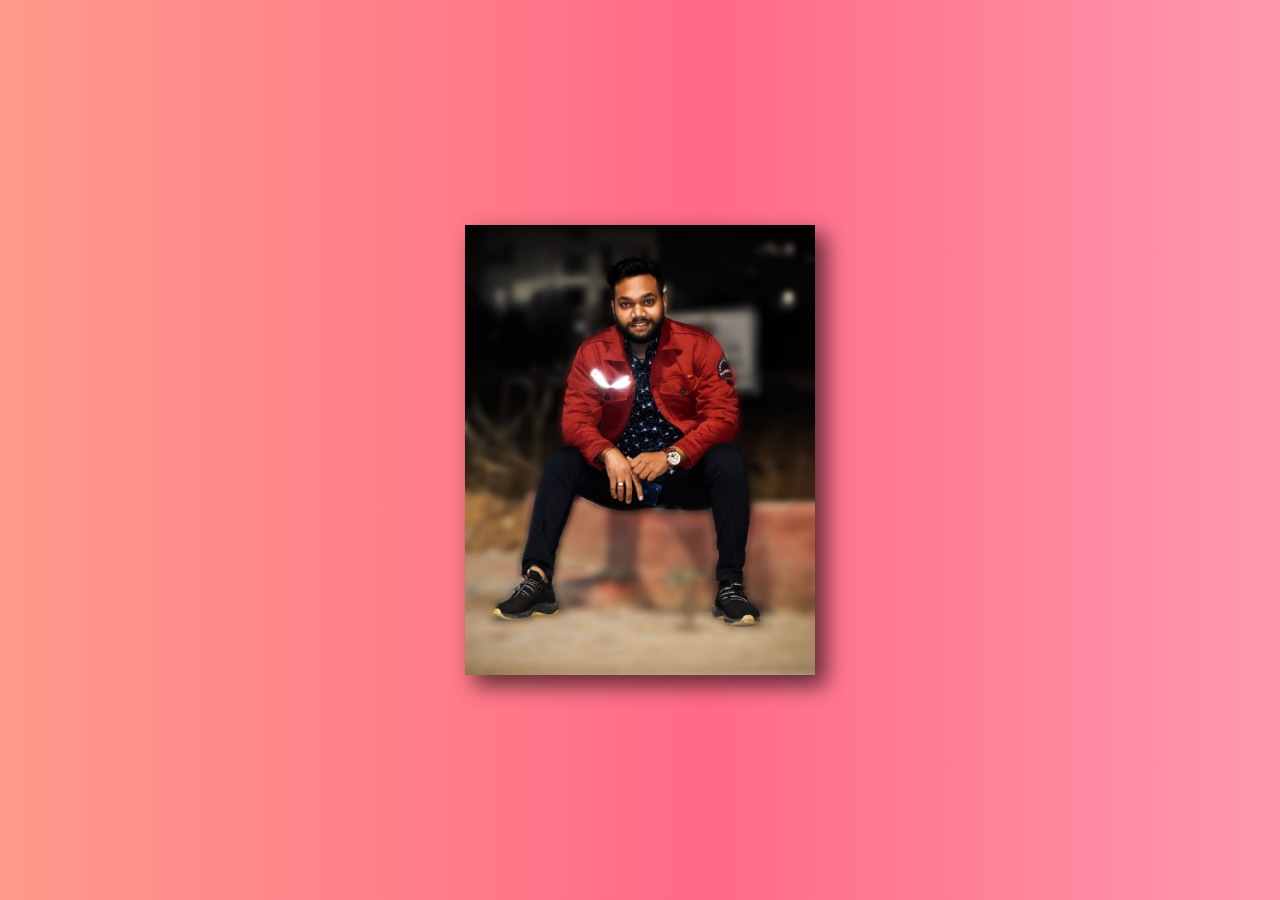
<file: 3D - foldable card/index.html>
<!DOCTYPE html>
<html lang="en">
  <head>
      <title>FoldableCard</title>
      <link rel="stylesheet" href="./style.css">
    </head>
    <body class="flex">
        <div class="container">
            <div class="imgbox">
                <img src="harshit.jpeg" alt="">
                <img src="Harshit1.jpeg" alt="">
            </div>
            <div class="details-container flex">
                <div class="content flex">
                    <h1>Harshit Saini <br> <span>WebDeveloper</span></h1>
                    <span class="insta">@saini21harshit</span>
                    <p>Hi Harshit this side! </p>
                    <div class="btn">
                        <input type="button" value="Contact">
                        <input type="button" value="Know More">
                    </div>
                    <div class="social-media">
                        <a href="#" class="flex"><img src="./facebook (1).png" alt=""></a>
                        <a href="#" class="flex"><img src="./instagram (2).png" alt=""></a>
                        <a href="#" class="flex"><img src="./linkedin (1).png" alt=""></a>
                        <a href="#" class="flex"><img src="./twitter.png" alt=""></a>
                    </div>
                </div>
            </div>
        </div>
    </body>
    </html>
<meta charset="UTF-8" />
<meta http-equiv="X-UA-Compatible" content="IE=edge" />
<meta name="viewport" content="width=device-width, initial-scale=1.0" />
</file>
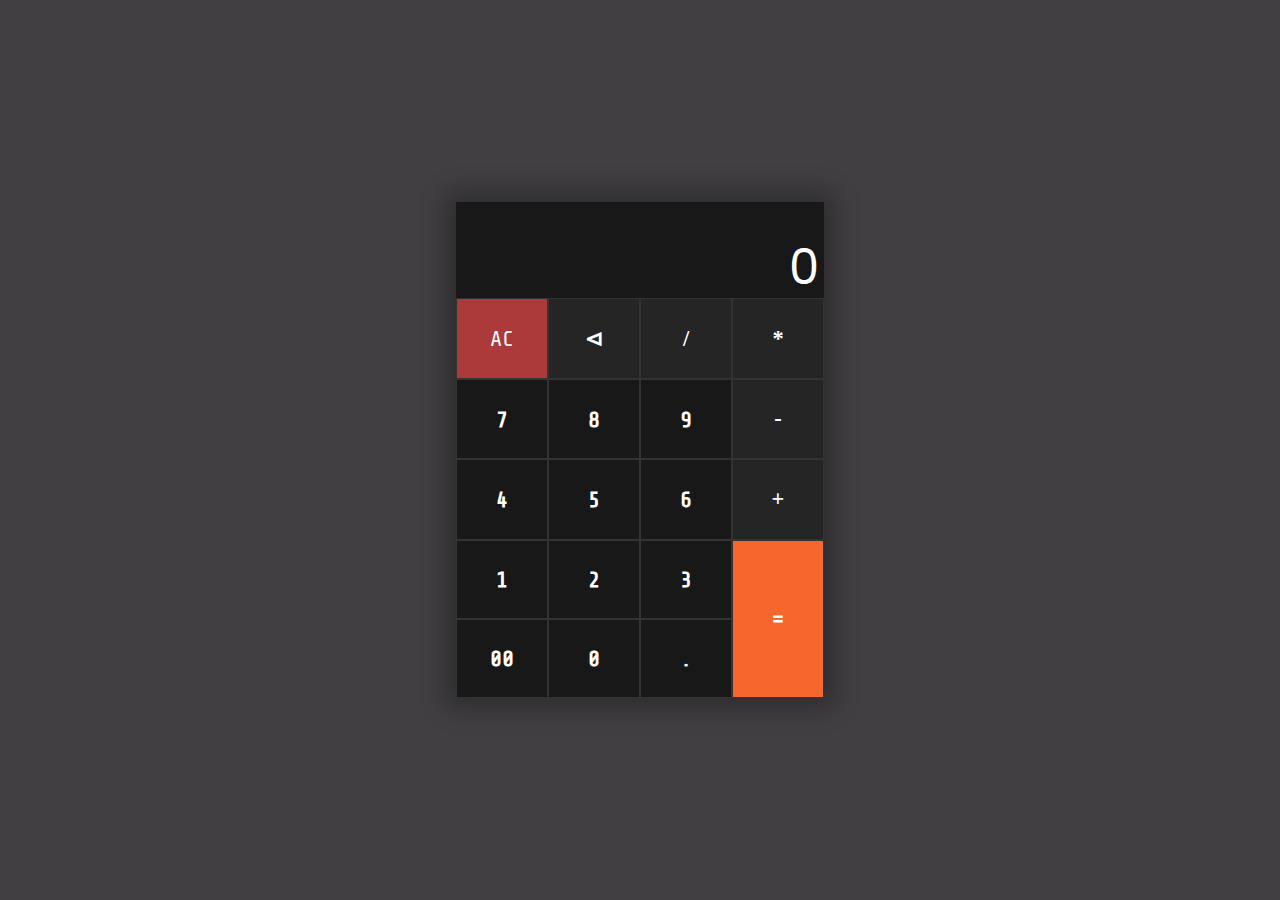
<file: Calculator/index.html>
<!DOCTYPE html>
<html lang="en">
  <head>
    <meta charset="UTF-8" />
    <meta name="viewport" content="width=device-width, initial-scale=1.0" />
    <title>Calculator</title>
    <link rel="stylesheet" href="./style.css" />
  </head>

  <body>
    <section id="main">
      <div id="calculator">
        <div id="display">
          <span class="result"></span>
          <span class="type">0</span>
        </div>
        <div class="cal-pad">
          <div class="row-con">
            <div class="itemAC dark" title="Clear All">AC</div>
            <div class="item-del dark" title="Del">&#8882;</div>
            <div class="item/ dark num">/</div>
            <div class="itemX dark num">*</div>
            <div class="item7 num">7</div>
            <div class="item8 num">8</div>
            <div class="item9 num">9</div>
            <div class="item- dark num">-</div>
            <div class="item4 num">4</div>
            <div class="item5 num">5</div>
            <div class="item6 num">6</div>
            <div class="item+ dark num">+</div>
            <div class="item1 num">1</div>
            <div class="item2 num">2</div>
            <div class="item3 num">3</div>
            <div class="item0 num">00</div>
            <div class="item0 num">0</div>
            <div class="item-dot num">.</div>
            <div class="item-eq">=</div>
          </div>
        </div>
      </div>
    </section>
    <script src="./main.js"></script>
  </body>
</html>
</file>
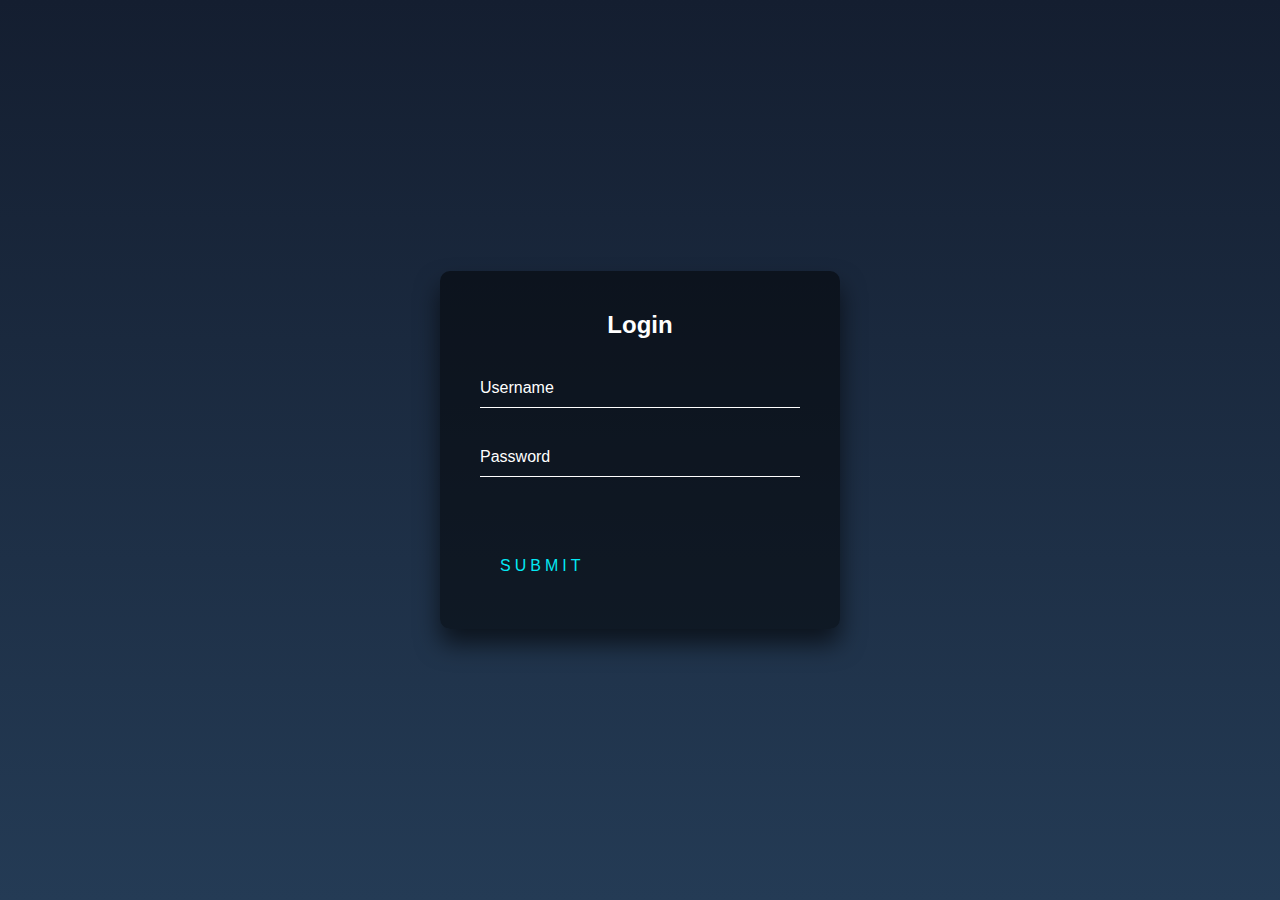
<file: Login page with ligh button/index.html>
<!DOCTYPE html>
<html lang="en">

<head>
    <meta charset="UTF-8">
    <title>Harshit Saini</title>
    <link rel="stylesheet" href="style.css">
</head>

<body>
  
<div class="login-box">
  <h2>Login</h2>
  <form>
    <div class="user-box">
      <input type="text" name="" required="">
      <label>Username</label>
    </div>
    <div class="user-box">
      <input type="password" name="" required="">
      <label>Password</label>
    </div>
    <a href="#">
      <span></span>
      <span></span>
      <span></span>
      <span></span>
      Submit
    </a>
  </form>
</div>
  </body>

</html>
</file>
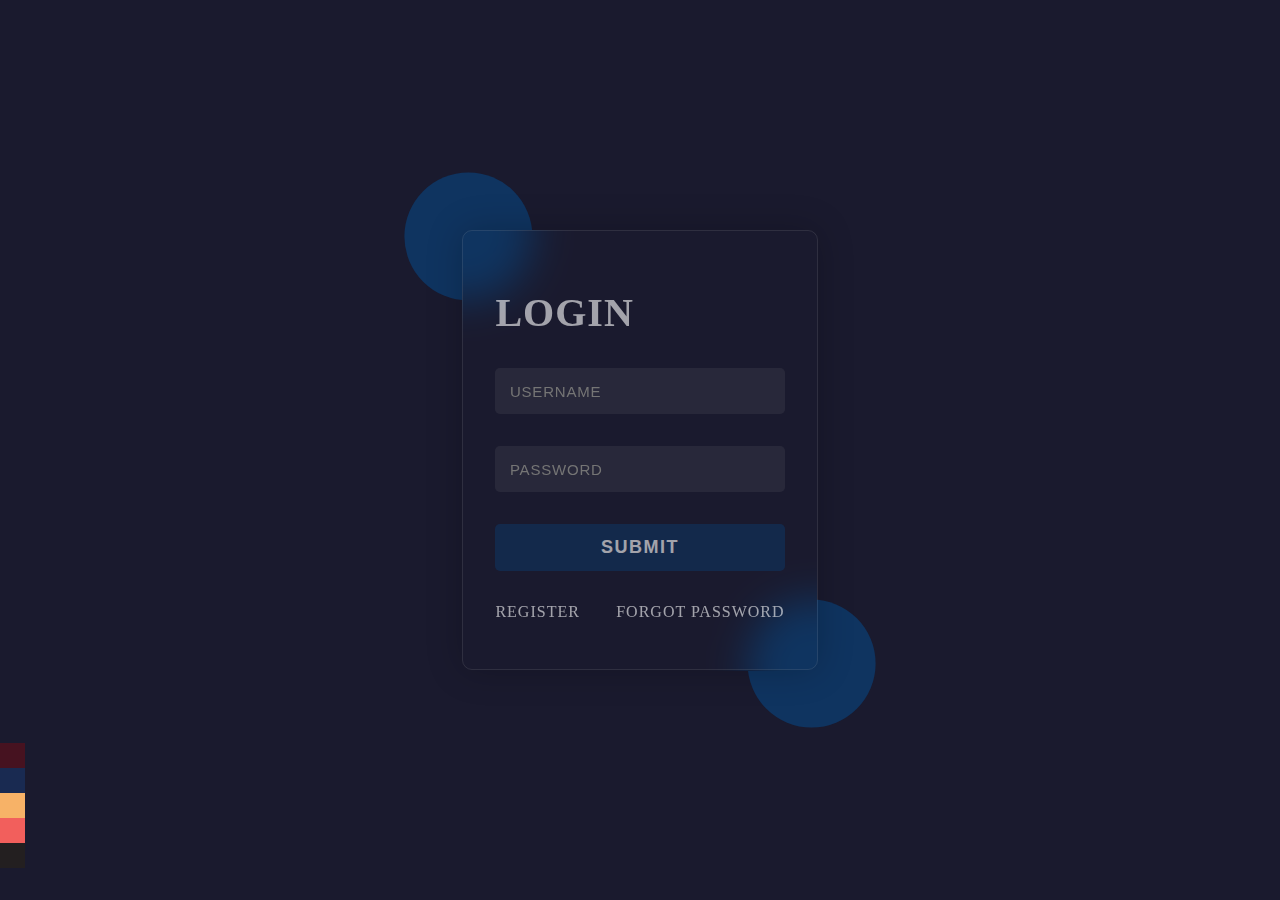
<file: Login Page with XD designs/index.html>
<!DOCTYPE html>
<html lang="en">
  <head>
    <meta charset="UTF-8" />
    <meta name="viewport" content="width=device-width, initial-scale=1.0" />
    <title>Hasrshit login page</title>
    <link rel="stylesheet" href="style.css" />
  </head>
  <body>
    <section class="container">
      <div class="login-container">
        <div class="circle circle-one"></div>
        <div class="form-container">
          
          <h1 class="opacity">LOGIN</h1>
          <form>
            <input type="text" placeholder="USERNAME" />
            <input type="password" placeholder="PASSWORD" />
            <button class="opacity">SUBMIT</button>
          </form>
          <div class="register-forget opacity">
            <a href="">REGISTER</a>
            <a href="">FORGOT PASSWORD</a>
          </div>
        </div>
        <div class="circle circle-two"></div>
      </div>
      <div class="theme-btn-container"></div>
    </section>
    <script src="./main.js"></script>
  </body>
</html>
</file>
<file: 3D - foldable card/style.css>
@import url("https://fonts.googleapis.com/css2?family=Roboto&display=swap");
* {
  margin: 0;
  padding: 0;
  box-sizing: border-box;
  font-family: "Roboto", sans-serif;
}
.flex {
  display: flex;
  align-items: center;
  justify-content: center;
}
body {
  height: 100vh;
  background-color: #ff9a8b;
  background-image: linear-gradient(
    90deg,
    #ff9a8b 0%,
    #ff6a88 55%,
    #ff99ac 100%
  );
}
.container {
  position: relative;
  width: 350px;
  height: 450px;
  background-color: white;
  transform-style: preserve-3d;
  transform: perspective(1000px);
  box-shadow: 10px 10px 20px rgba(0, 0, 0, 0.37);
  transition: 1s;
}
.container:hover {
  transform: translateX(50%);
}
.container .imgbox {
  position: relative;
  width: 100%;
  height: 100%;
  z-index: 1;
  transform-origin: left;
  transform-style: preserve-3d;
  background-color: black;
  transition: 1s;
  box-shadow: 10px 10px 20px rgba(0, 0, 0, 0.37);
}
.container:hover .imgbox {
  transform: rotateY(-180deg);
}
.container .imgbox img {
  position: absolute;
  top: 0;
  bottom: 0;
  width: 100%;
  height: 100%;
  object-fit: cover;
  transform-style: preserve-3d;
  backface-visibility: hidden;
}
.container .imgbox img:nth-child(2) {
  transform: rotateY(180deg);
}
.container .details-container {
  position: absolute;
  left: 0;
  top: 0;
  width: 100%;
  height: 100%;
}
/* CONTENT STYLING */
.details-container .content {
  flex-direction: column;
  padding: 10px;
}
.details-container .content h1 {
  line-height: 1em;
  font-weight: 800;
  text-align: center;
}
.details-container .content h1 span {
  color: red;
  font-size: 1em;
}
.details-container .content .insta {
  font-size: 1em;
  margin: 5px;
  color: rgba(0, 0, 0, 0.566);
}
.details-container .content p {
  text-align: center;
  font-size: 15px;
  padding: 10px 20px;
  color: rgba(0, 0, 0, 0.801);
}

/* BUTTONS STYLING */
.details-container .content input {
  outline: none;
  border: none;
  padding: 5px 20px;
  cursor: pointer;
  background-color: red;
  color: white;
  font-size: 17px;
  border-radius: 3px;
  margin: 5px;
  transition: 0.3s;
}
.details-container .content input:nth-child(2) {
  background-color: transparent;
  border: 1px solid red;
  color: black;
}
.details-container .content input:nth-child(1):hover {
  background-color: transparent;
  border: 1px solid red;
  color: black;
}
.details-container .content input:nth-child(2):hover {
  background-color: red;
  color: white;
}
/* BUTTONS STYLING */

.social-media img,
.social-media a {
  width: 35px;
  height: 35px;
}
.social-media {
  position: relative;
  display: flex;
  margin-top: 22px;
}
.social-media a {
  display: inline-block;
  border-radius: 50%;
  margin: 5px;
}
.social-media a:hover {
  transform: translateY(-17%);
  background-color: red;
  transition: 0.3s;
}
</file>
<file: Calculator/style.css>
@import "https://fonts.googleapis.com/css?family=Share+Tech+Mono";
@import url("https://fonts.googleapis.com/css2?family=Poppins&display=swap");

body {
  margin: 0;
  font-family: "Share Tech Mono", "Segoe UI", Tahoma, Geneva, Verdana,
    sans-serif;
  overflow: hidden;
  background-color: #413f42;
}
a {
  text-decoration: none;
  color: rgb(66, 107, 255);
}
#main {
  display: flex;
  justify-content: center;
  align-items: center;
  height: 100vh;
  flex-direction: column;
}
#calculator {
  width: 23rem;
  background-color: #2b2b2b;
  box-shadow: 0 0 24px 10px rgba(0, 0, 0, 0.3);
}
#display {
  width: 100%;
  min-height: 6rem;
  overflow-wrap: break-word;
  font-family: "poppins";
  background-color: rgb(24 24 24);
  text-align: right;
  color: #ffffff;
  display: flex;
  flex-direction: column;
  padding: 0.4rem;
  box-sizing: border-box;
  position: relative;
}
.row-con {
  display: grid;
  height: 100%;
  grid-template-columns: repeat(4, 1fr);
  grid-template-rows: auto;
}
.row-con > div {
  display: flex;
  justify-content: center;
  align-items: center;
  background-color: rgb(24, 24, 24);
  color: #fff;
  font-weight: bold;
  border: 0.5px solid #333;
  cursor: pointer;
  font-size: 1.4rem;
}
.row-con > div:hover {
  background-color: #444444;
  border: 0.5px solid rgb(109, 109, 109);
}
.row-con > div:active {
  transform: scale(0.9);
}
.cal-pad {
  height: 25rem;
}
.item-eq {
  background-color: #f5672c !important;
  font-size: 1.8rem;
  font-weight: bolder;
  grid-area: 4/4/6/4;
}
.item-eq:hover {
  background-color: #f57945 !important;
}
.dark {
  background-color: rgb(37, 37, 37) !important;
}
.dark:hover {
  background-color: rgb(58, 58, 58) !important;
}
.dark {
  font-family: digital;
}
span.type {
  font-size: 3rem;
  position: absolute;
  right: 5px;
  top: 30px;
  transition: all 0.2s;
}

.active {
  top: 0px !important;
}

span.result {
  font-size: 1.4rem;
  display: block;
}
.itemAC {
  background-color: rgb(172, 58, 58) !important;
  font-family: "Share Tech Mono" !important;
  font-weight: normal !important;
}
.itemAC:hover {
  background-color: rgb(134, 65, 65) !important;
}

@media (max-width: 400px) {
  #calculator {
    width: 20rem;
  }
  .cal-pad {
    height: 22rem;
  }
}
@media (max-width: 300px) {
  #calculator {
    width: 15rem;
  }
  .cal-pad {
    height: 18rem;
  }
}
</file>
<file: Login page with ligh button/style.css>
html {
    height: 100%;
  }
  body {
    margin:0;
    padding:0;
    font-family: sans-serif;
    background: linear-gradient(#141e30, #243b55);
  }
  
  .login-box {
    position: absolute;
    top: 50%;
    left: 50%;
    width: 400px;
    padding: 40px;
    transform: translate(-50%, -50%);
    background: rgba(0,0,0,.5);
    box-sizing: border-box;
    box-shadow: 0 15px 25px rgba(0,0,0,.6);
    border-radius: 10px;
  }
  
  .login-box h2 {
    margin: 0 0 30px;
    padding: 0;
    color: #fff;
    text-align: center;
  }
  
  .login-box .user-box {
    position: relative;
  }
  
  .login-box .user-box input {
    width: 100%;
    padding: 10px 0;
    font-size: 16px;
    color: #fff;
    margin-bottom: 30px;
    border: none;
    border-bottom: 1px solid #fff;
    outline: none;
    background: transparent;
  }
  .login-box .user-box label {
    position: absolute;
    top:0;
    left: 0;
    padding: 10px 0;
    font-size: 16px;
    color: #fff;
    pointer-events: none;
    transition: .5s;
  }
  
  .login-box .user-box input:focus ~ label,
  .login-box .user-box input:valid ~ label {
    top: -20px;
    left: 0;
    color: #03e9f4;
    font-size: 12px;
  }
  
  .login-box form a {
    position: relative;
    display: inline-block;
    padding: 10px 20px;
    color: #03e9f4;
    font-size: 16px;
    text-decoration: none;
    text-transform: uppercase;
    overflow: hidden;
    transition: .5s;
    margin-top: 40px;
    letter-spacing: 4px
  }
  
  .login-box a:hover {
    background: #03e9f4;
    color: #fff;
    border-radius: 5px;
    box-shadow: 0 0 5px #03e9f4,
                0 0 25px #03e9f4,
                0 0 50px #03e9f4,
                0 0 100px #03e9f4;
  }
  
  .login-box a span {
    position: absolute;
    display: block;
  }
  
  .login-box a span:nth-child(1) {
    top: 0;
    left: -100%;
    width: 100%;
    height: 2px;
    background: linear-gradient(90deg, transparent, #03e9f4);
    animation: btn-anim1 1s linear infinite;
  }
  
  @keyframes btn-anim1 {
    0% {
      left: -100%;
    }
    50%,100% {
      left: 100%;
    }
  }
  
  .login-box a span:nth-child(2) {
    top: -100%;
    right: 0;
    width: 2px;
    height: 100%;
    background: linear-gradient(180deg, transparent, #03e9f4);
    animation: btn-anim2 1s linear infinite;
    animation-delay: .25s
  }
  
  @keyframes btn-anim2 {
    0% {
      top: -100%;
    }
    50%,100% {
      top: 100%;
    }
  }
  
  .login-box a span:nth-child(3) {
    bottom: 0;
    right: -100%;
    width: 100%;
    height: 2px;
    background: linear-gradient(270deg, transparent, #03e9f4);
    animation: btn-anim3 1s linear infinite;
    animation-delay: .5s
  }
  
  @keyframes btn-anim3 {
    0% {
      right: -100%;
    }
    50%,100% {
      right: 100%;
    }
  }
  
  .login-box a span:nth-child(4) {
    bottom: -100%;
    left: 0;
    width: 2px;
    height: 100%;
    background: linear-gradient(360deg, transparent, #03e9f4);
    animation: btn-anim4 1s linear infinite;
    animation-delay: .75s
  }
  
  @keyframes btn-anim4 {
    0% {
      bottom: -100%;
    }
    50%,100% {
      bottom: 100%;
    }
  }
</file>
<file: Login Page with XD designs/style.css>
:root {
    --background: #1a1a2e;
    --color: #ffffff;
    --primary-color: #0f3460;
  }
  
  * {
    box-sizing: border-box;
  }
  
  html {
    scroll-behavior: smooth;
  }
  
  body {
    margin: 0;
    box-sizing: border-box;
    font-family: "poppins";
    background: var(--background);
    color: var(--color);
    letter-spacing: 1px;
    transition: background 0.2s ease;
    -webkit-transition: background 0.2s ease;
    -moz-transition: background 0.2s ease;
    -ms-transition: background 0.2s ease;
    -o-transition: background 0.2s ease;
  }
  
  a {
    text-decoration: none;
    color: var(--color);
  }
  
  h1 {
    font-size: 2.5rem;
  }
  
  .container {
    display: flex;
    justify-content: center;
    align-items: center;
    height: 100vh;
  }
  
  .login-container {
    position: relative;
    width: 22.2rem;
  }
  .form-container {
    border: 1px solid hsla(0, 0%, 65%, 0.158);
    box-shadow: 0 0 36px 1px rgba(0, 0, 0, 0.2);
    border-radius: 10px;
    backdrop-filter: blur(20px);
    z-index: 99;
    padding: 2rem;
    -webkit-border-radius: 10px;
    -moz-border-radius: 10px;
    -ms-border-radius: 10px;
    -o-border-radius: 10px;
  }
  
  .login-container form input {
    display: block;
    padding: 14.5px;
    width: 100%;
    margin: 2rem 0;
    color: var(--color);
    outline: none;
    background-color: #9191911f;
    border: none;
    border-radius: 5px;
    font-weight: 500;
    letter-spacing: 0.8px;
    font-size: 15px;
    backdrop-filter: blur(15px);
    -webkit-border-radius: 5px;
    -moz-border-radius: 5px;
    -ms-border-radius: 5px;
    -o-border-radius: 5px;
  }
  
  .login-container form input:focus {
    box-shadow: 0 0 16px 1px rgba(0, 0, 0, 0.2);
    animation: wobble 0.3s ease-in;
    -webkit-animation: wobble 0.3s ease-in;
  }
  
  .login-container form button {
    background-color: var(--primary-color);
    color: var(--color);
    display: block;
    padding: 13px;
    border-radius: 5px;
    outline: none;
    font-size: 18px;
    letter-spacing: 1.5px;
    font-weight: bold;
    width: 100%;
    cursor: pointer;
    margin-bottom: 2rem;
    transition: all 0.1s ease-in-out;
    border: none;
    -webkit-border-radius: 5px;
    -moz-border-radius: 5px;
    -ms-border-radius: 5px;
    -o-border-radius: 5px;
    -webkit-transition: all 0.1s ease-in-out;
    -moz-transition: all 0.1s ease-in-out;
    -ms-transition: all 0.1s ease-in-out;
    -o-transition: all 0.1s ease-in-out;
  }
  
  .login-container form button:hover {
    box-shadow: 0 0 10px 1px rgba(0, 0, 0, 0.15);
    transform: scale(1.02);
    -webkit-transform: scale(1.02);
    -moz-transform: scale(1.02);
    -ms-transform: scale(1.02);
    -o-transform: scale(1.02);
  }
  
  .circle {
    width: 8rem;
    height: 8rem;
    background: var(--primary-color);
    border-radius: 50%;
    -webkit-border-radius: 50%;
    -moz-border-radius: 50%;
    -ms-border-radius: 50%;
    -o-border-radius: 50%;
    position: absolute;
  }
  
  .illustration {
    position: absolute;
    top: -14%;
    right: -2px;
    width: 90%;
  }
  
  .circle-one {
    top: 0;
    left: 0;
    z-index: -1;
    transform: translate(-45%, -45%);
    -webkit-transform: translate(-45%, -45%);
    -moz-transform: translate(-45%, -45%);
    -ms-transform: translate(-45%, -45%);
    -o-transform: translate(-45%, -45%);
  }
  
  .circle-two {
    bottom: 0;
    right: 0;
    z-index: -1;
    transform: translate(45%, 45%);
    -webkit-transform: translate(45%, 45%);
    -moz-transform: translate(45%, 45%);
    -ms-transform: translate(45%, 45%);
    -o-transform: translate(45%, 45%);
  }
  
  .register-forget {
    margin: 1rem 0;
    display: flex;
    justify-content: space-between;
  }
  .opacity {
    opacity: 0.6;
  }
  
  .theme-btn-container {
    position: absolute;
    left: 0;
    bottom: 2rem;
  }
  
  .theme-btn {
    cursor: pointer;
    transition: all 0.3s ease-in;
    -webkit-transition: all 0.3s ease-in;
    -moz-transition: all 0.3s ease-in;
    -ms-transition: all 0.3s ease-in;
    -o-transition: all 0.3s ease-in;
  }
  
  .theme-btn:hover {
    width: 40px !important;
  }
  
  @keyframes wobble {
    0% {
      transform: scale(1.025);
      -webkit-transform: scale(1.025);
      -moz-transform: scale(1.025);
      -ms-transform: scale(1.025);
      -o-transform: scale(1.025);
    }
    25% {
      transform: scale(1);
      -webkit-transform: scale(1);
      -moz-transform: scale(1);
      -ms-transform: scale(1);
      -o-transform: scale(1);
    }
    75% {
      transform: scale(1.025);
      -webkit-transform: scale(1.025);
      -moz-transform: scale(1.025);
      -ms-transform: scale(1.025);
      -o-transform: scale(1.025);
    }
    100% {
      transform: scale(1);
      -webkit-transform: scale(1);
      -moz-transform: scale(1);
      -ms-transform: scale(1);
      -o-transform: scale(1);
    }
  }
</file>
